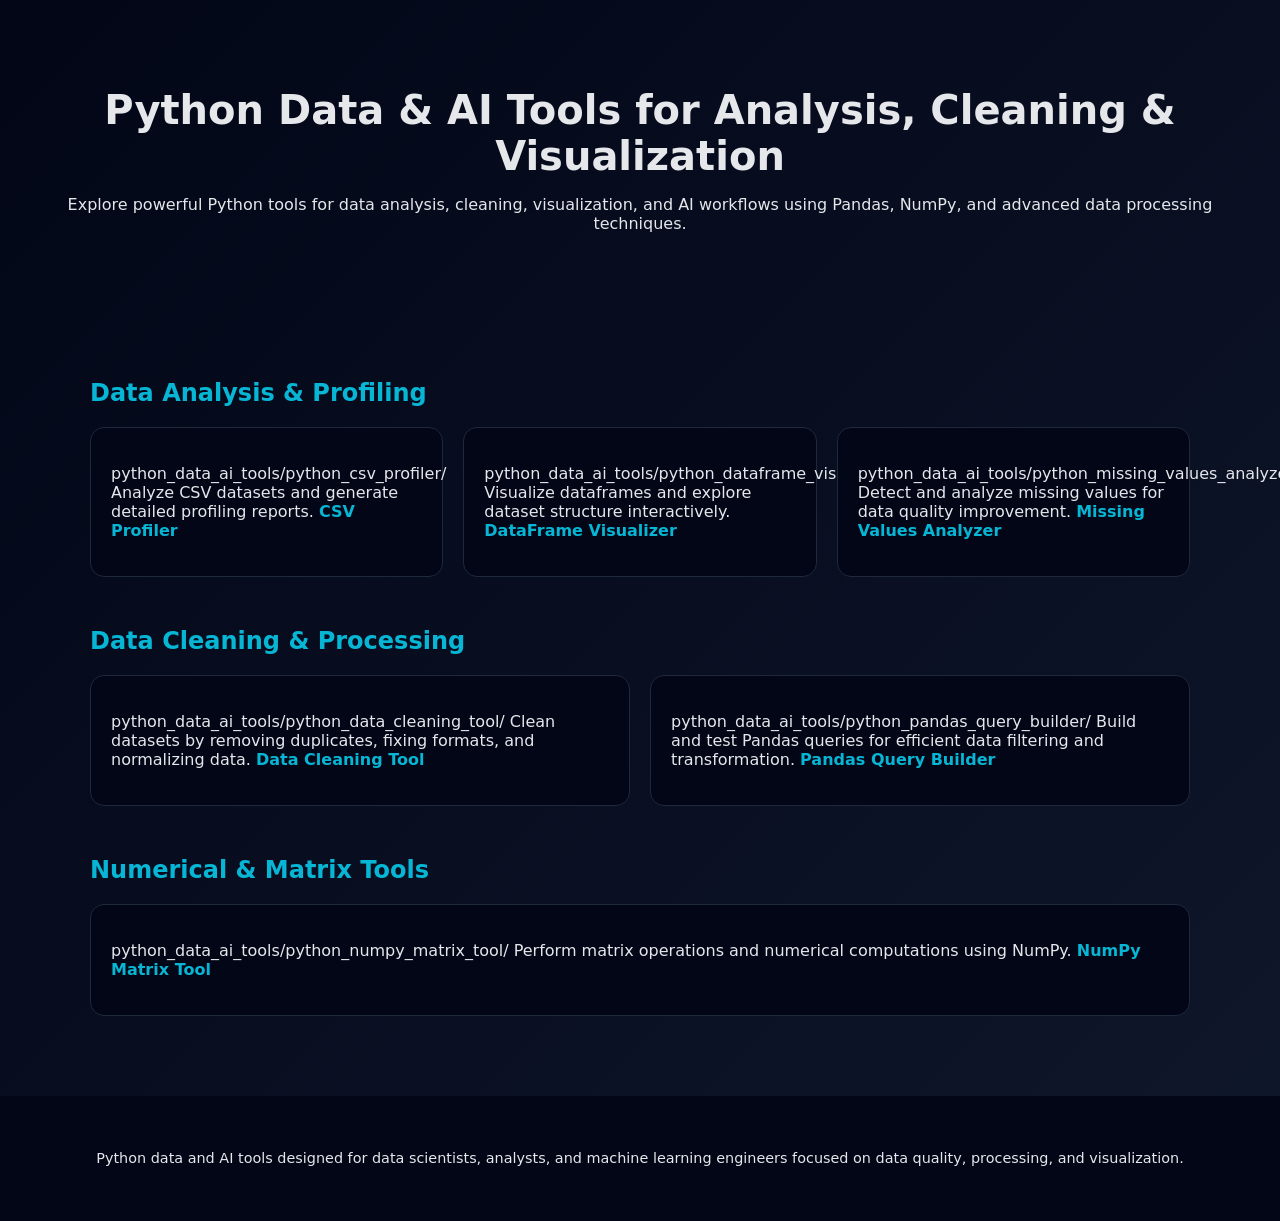
<file: index.html>
<!DOCTYPE html>
<html lang="en">
<head>
<meta charset="UTF-8">
<meta name="viewport" content="width=device-width, initial-scale=1.0">

<title>Python Data & AI Tools – CSV Profiler, Pandas Query Builder & Data Cleaning</title>

<meta name="description" content="Advanced Python data tools for AI and analytics: CSV profiler, dataframe visualizer, data cleaning, missing values analyzer, NumPy matrix tools, and Pandas query builder.">

<meta name="keywords" content="python data tools, pandas query builder, numpy matrix tool, csv profiler python, dataframe visualizer, data cleaning python, missing values analyzer">

<meta name="google-site-verification" content="PkLa_ViOo6FAHpvh8SacceMb95o9tePRdrqLNBz9X1M" />

<style>
body {
    margin: 0;
    font-family: system-ui, Arial, sans-serif;
    background: linear-gradient(135deg, #020617, #0f172a);
    color: #e5e7eb;
}

header {
    text-align: center;
    padding: 60px 20px;
}

h1 {
    font-size: 2.5rem;
    margin-bottom: 10px;
}

h2 {
    margin-top: 50px;
    color: #06b6d4;
}

main {
    max-width: 1100px;
    margin: auto;
    padding: 20px;
}

.grid {
    display: grid;
    grid-template-columns: repeat(auto-fit, minmax(260px, 1fr));
    gap: 20px;
    margin-top: 20px;
}

.card {
    background: #020617;
    border: 1px solid #1e293b;
    border-radius: 14px;
    padding: 20px;
    transition: 0.3s ease;
}

.card:hover {
    transform: translateY(-5px);
    border-color: #06b6d4;
}

.card a {
    color: #06b6d4;
    font-weight: bold;
    text-decoration: none;
}

.card a:hover {
    text-decoration: underline;
}

footer {
    text-align: center;
    padding: 40px;
    margin-top: 60px;
    background: #020617;
    font-size: 0.9rem;
}
</style>

</head>

<body>

<header>
<h1>Python Data & AI Tools for Analysis, Cleaning & Visualization</h1>
<p>Explore powerful Python tools for data analysis, cleaning, visualization, and AI workflows using Pandas, NumPy, and advanced data processing techniques.</p>
</header>

<main>

<section>
<h2>Data Analysis & Profiling</h2>

<div class="grid">

<div class="card">
<p>
python_data_ai_tools/python_csv_profiler/
Analyze CSV datasets and generate detailed profiling reports.
<a href="python_data_ai_tools/python_csv_profiler/">CSV Profiler</a>
</p>
</div>

<div class="card">
<p>
python_data_ai_tools/python_dataframe_visualizer/
Visualize dataframes and explore dataset structure interactively.
<a href="python_data_ai_tools/python_dataframe_visualizer/">DataFrame Visualizer</a>
</p>
</div>

<div class="card">
<p>
python_data_ai_tools/python_missing_values_analyzer/
Detect and analyze missing values for data quality improvement.
<a href="python_data_ai_tools/python_missing_values_analyzer/">Missing Values Analyzer</a>
</p>
</div>

</div>

</section>

<section>
<h2>Data Cleaning & Processing</h2>

<div class="grid">

<div class="card">
<p>
python_data_ai_tools/python_data_cleaning_tool/
Clean datasets by removing duplicates, fixing formats, and normalizing data.
<a href="python_data_ai_tools/python_data_cleaning_tool/">Data Cleaning Tool</a>
</p>
</div>

<div class="card">
<p>
python_data_ai_tools/python_pandas_query_builder/
Build and test Pandas queries for efficient data filtering and transformation.
<a href="python_data_ai_tools/python_pandas_query_builder/">Pandas Query Builder</a>
</p>
</div>

</div>

</section>

<section>
<h2>Numerical & Matrix Tools</h2>

<div class="grid">

<div class="card">
<p>
python_data_ai_tools/python_numpy_matrix_tool/
Perform matrix operations and numerical computations using NumPy.
<a href="python_data_ai_tools/python_numpy_matrix_tool/">NumPy Matrix Tool</a>
</p>
</div>

</div>

</section>

</main>

<footer>
<p>Python data and AI tools designed for data scientists, analysts, and machine learning engineers focused on data quality, processing, and visualization.</p>
</footer>

</body>
</html>
</file>
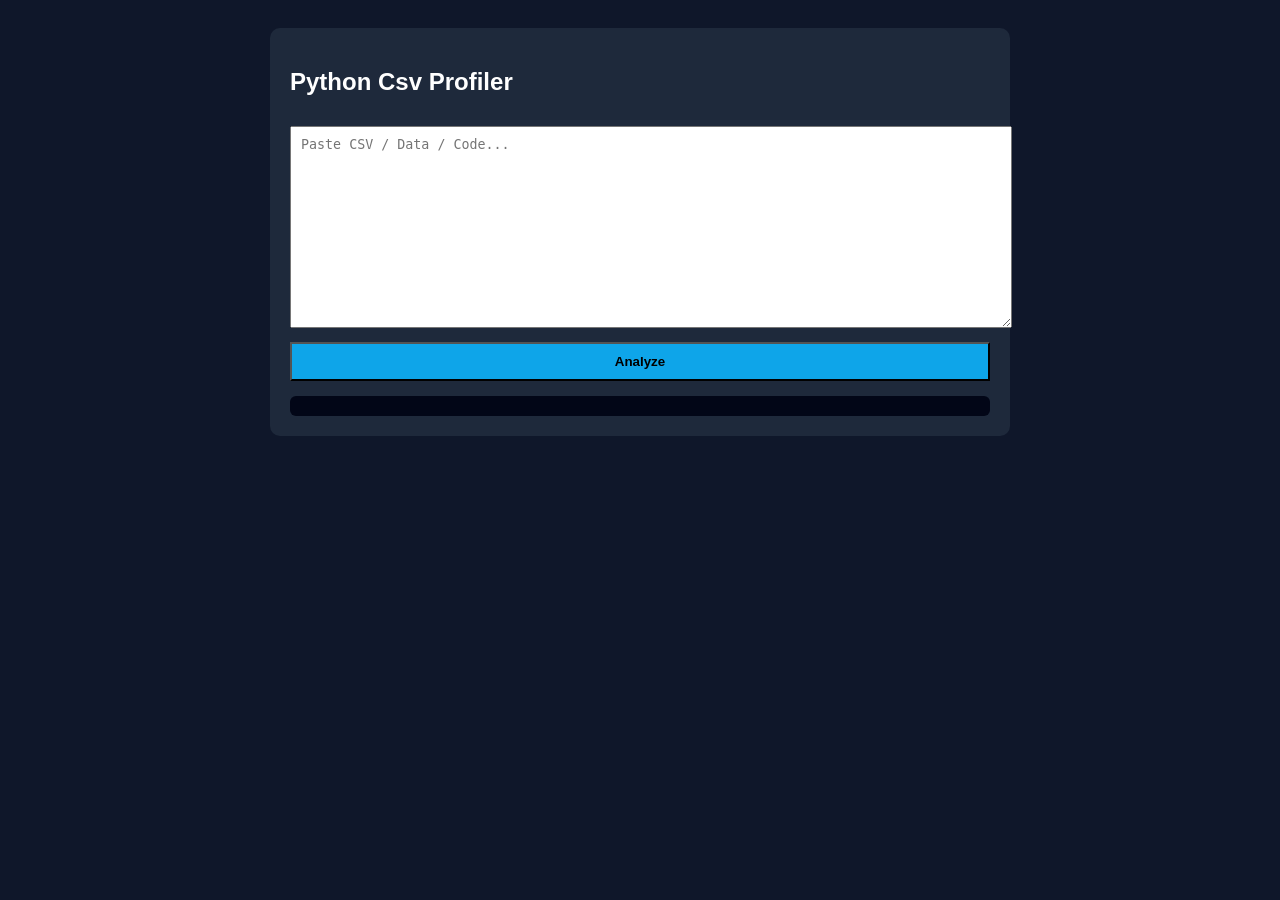
<file: python_csv_profiler/index.html>
<!DOCTYPE html>
<html>
<head>
<meta charset="UTF-8">
<title>python_csv_profiler</title>
<link rel="stylesheet" href="styles.css">
</head>
<body>
<div class="container">
<h2>Python Csv Profiler</h2>

<textarea id="input" placeholder="Paste CSV / Data / Code..."></textarea>

<button onclick="analyze()">Analyze</button>

<div id="result"></div>
</div>

<script src="script.js"></script>
</body>
</html>
</file>
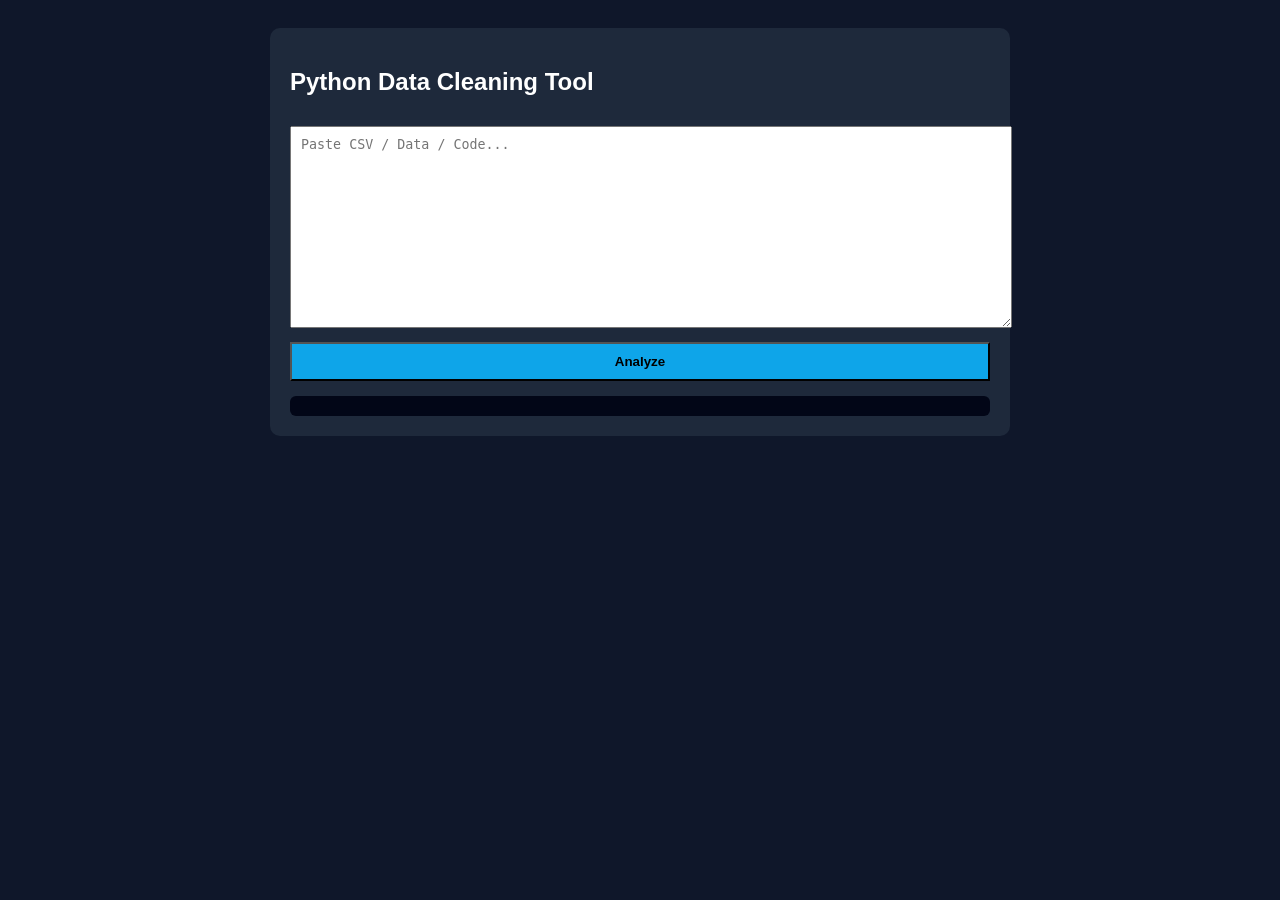
<file: python_data_cleaning_tool/index.html>
<!DOCTYPE html>
<html>
<head>
<meta charset="UTF-8">
<title>python_data_cleaning_tool</title>
<link rel="stylesheet" href="styles.css">
</head>
<body>
<div class="container">
<h2>Python Data Cleaning Tool</h2>

<textarea id="input" placeholder="Paste CSV / Data / Code..."></textarea>

<button onclick="analyze()">Analyze</button>

<div id="result"></div>
</div>

<script src="script.js"></script>
</body>
</html>
</file>
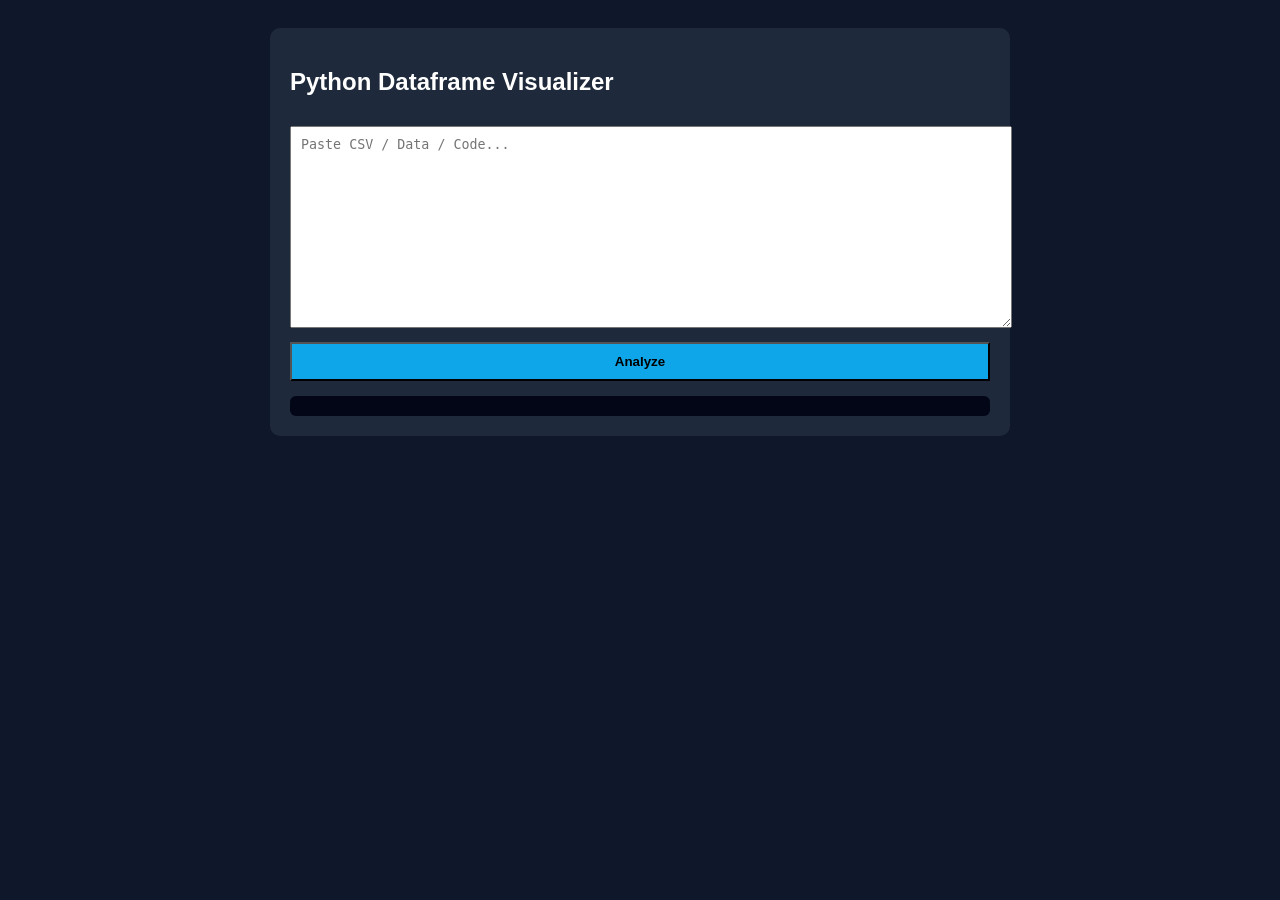
<file: python_dataframe_visualizer/index.html>
<!DOCTYPE html>
<html>
<head>
<meta charset="UTF-8">
<title>python_dataframe_visualizer</title>
<link rel="stylesheet" href="styles.css">
</head>
<body>
<div class="container">
<h2>Python Dataframe Visualizer</h2>

<textarea id="input" placeholder="Paste CSV / Data / Code..."></textarea>

<button onclick="analyze()">Analyze</button>

<div id="result"></div>
</div>

<script src="script.js"></script>
</body>
</html>
</file>
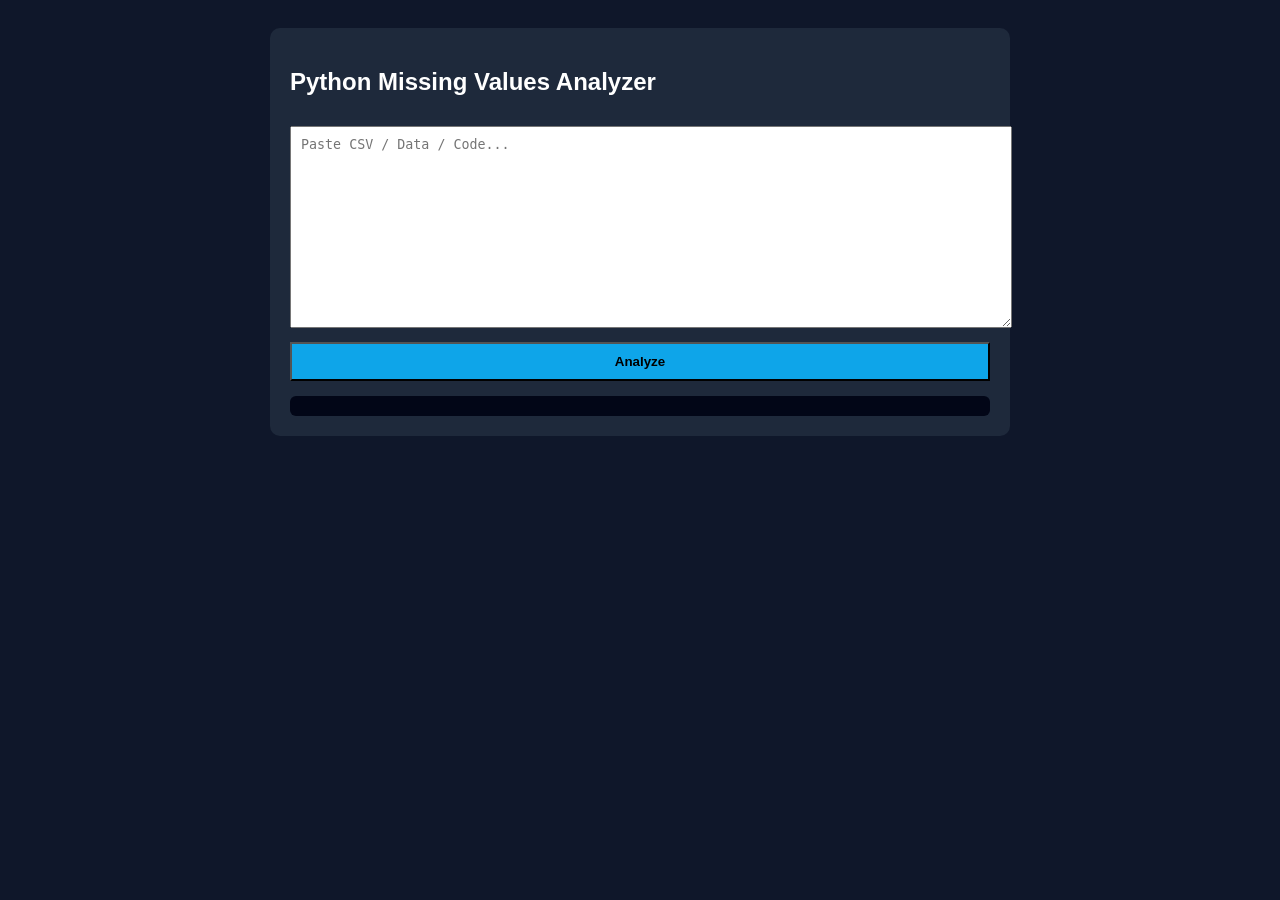
<file: python_missing_values_analyzer/index.html>
<!DOCTYPE html>
<html>
<head>
<meta charset="UTF-8">
<title>python_missing_values_analyzer</title>
<link rel="stylesheet" href="styles.css">
</head>
<body>
<div class="container">
<h2>Python Missing Values Analyzer</h2>

<textarea id="input" placeholder="Paste CSV / Data / Code..."></textarea>

<button onclick="analyze()">Analyze</button>

<div id="result"></div>
</div>

<script src="script.js"></script>
</body>
</html>
</file>
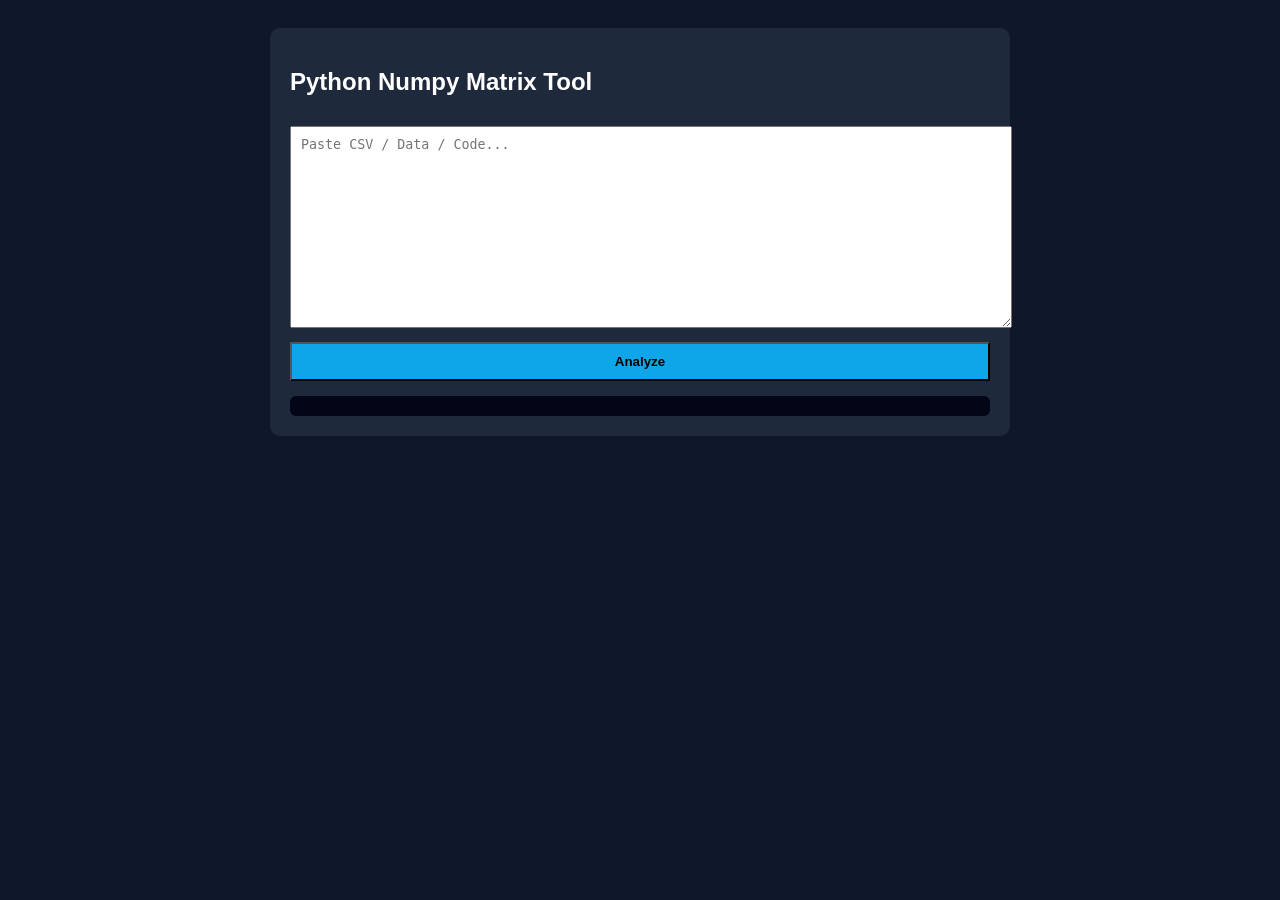
<file: python_numpy_matrix_tool/index.html>
<!DOCTYPE html>
<html>
<head>
<meta charset="UTF-8">
<title>python_numpy_matrix_tool</title>
<link rel="stylesheet" href="styles.css">
</head>
<body>
<div class="container">
<h2>Python Numpy Matrix Tool</h2>

<textarea id="input" placeholder="Paste CSV / Data / Code..."></textarea>

<button onclick="analyze()">Analyze</button>

<div id="result"></div>
</div>

<script src="script.js"></script>
</body>
</html>
</file>
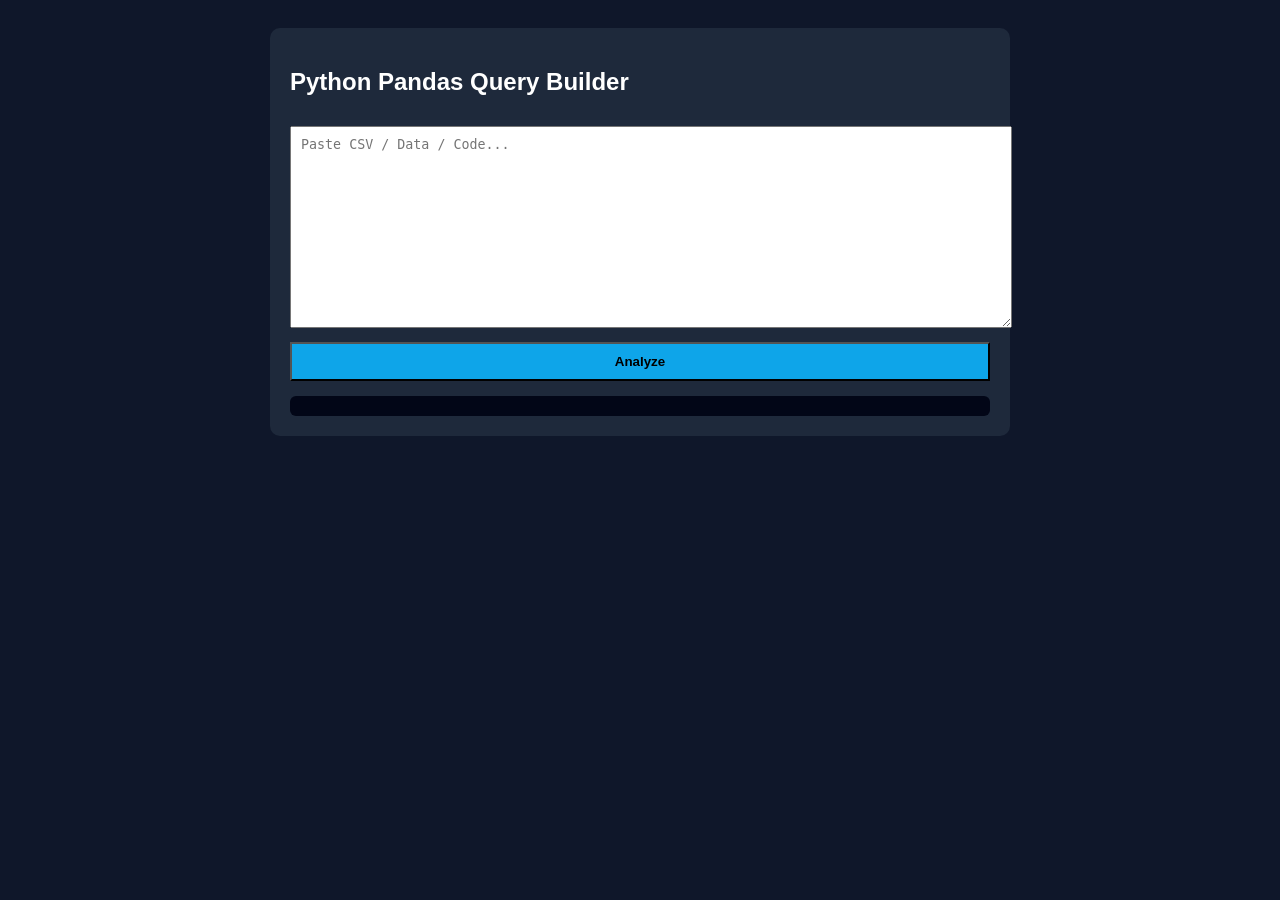
<file: python_pandas_query_builder/index.html>
<!DOCTYPE html>
<html>
<head>
<meta charset="UTF-8">
<title>python_pandas_query_builder</title>
<link rel="stylesheet" href="styles.css">
</head>
<body>
<div class="container">
<h2>Python Pandas Query Builder</h2>

<textarea id="input" placeholder="Paste CSV / Data / Code..."></textarea>

<button onclick="analyze()">Analyze</button>

<div id="result"></div>
</div>

<script src="script.js"></script>
</body>
</html>
</file>
<file: python_csv_profiler/styles.css>
body{font-family:Arial;background:#0f172a;color:#fff;padding:20px;}
.container{max-width:700px;margin:auto;background:#1e293b;padding:20px;border-radius:10px;}
textarea{width:100%;height:180px;margin-top:10px;padding:10px;}
button{width:100%;margin-top:10px;padding:10px;background:#0ea5e9;color:#000;font-weight:bold;}
#result{margin-top:15px;background:#020617;padding:10px;border-radius:6px;}
</file>
<file: python_data_cleaning_tool/styles.css>
body{font-family:Arial;background:#0f172a;color:#fff;padding:20px;}
.container{max-width:700px;margin:auto;background:#1e293b;padding:20px;border-radius:10px;}
textarea{width:100%;height:180px;margin-top:10px;padding:10px;}
button{width:100%;margin-top:10px;padding:10px;background:#0ea5e9;color:#000;font-weight:bold;}
#result{margin-top:15px;background:#020617;padding:10px;border-radius:6px;}
</file>
<file: python_dataframe_visualizer/styles.css>
body{font-family:Arial;background:#0f172a;color:#fff;padding:20px;}
.container{max-width:700px;margin:auto;background:#1e293b;padding:20px;border-radius:10px;}
textarea{width:100%;height:180px;margin-top:10px;padding:10px;}
button{width:100%;margin-top:10px;padding:10px;background:#0ea5e9;color:#000;font-weight:bold;}
#result{margin-top:15px;background:#020617;padding:10px;border-radius:6px;}
</file>
<file: python_missing_values_analyzer/styles.css>
body{font-family:Arial;background:#0f172a;color:#fff;padding:20px;}
.container{max-width:700px;margin:auto;background:#1e293b;padding:20px;border-radius:10px;}
textarea{width:100%;height:180px;margin-top:10px;padding:10px;}
button{width:100%;margin-top:10px;padding:10px;background:#0ea5e9;color:#000;font-weight:bold;}
#result{margin-top:15px;background:#020617;padding:10px;border-radius:6px;}
</file>
<file: python_numpy_matrix_tool/styles.css>
body{font-family:Arial;background:#0f172a;color:#fff;padding:20px;}
.container{max-width:700px;margin:auto;background:#1e293b;padding:20px;border-radius:10px;}
textarea{width:100%;height:180px;margin-top:10px;padding:10px;}
button{width:100%;margin-top:10px;padding:10px;background:#0ea5e9;color:#000;font-weight:bold;}
#result{margin-top:15px;background:#020617;padding:10px;border-radius:6px;}
</file>
<file: python_pandas_query_builder/styles.css>
body{font-family:Arial;background:#0f172a;color:#fff;padding:20px;}
.container{max-width:700px;margin:auto;background:#1e293b;padding:20px;border-radius:10px;}
textarea{width:100%;height:180px;margin-top:10px;padding:10px;}
button{width:100%;margin-top:10px;padding:10px;background:#0ea5e9;color:#000;font-weight:bold;}
#result{margin-top:15px;background:#020617;padding:10px;border-radius:6px;}
</file>
